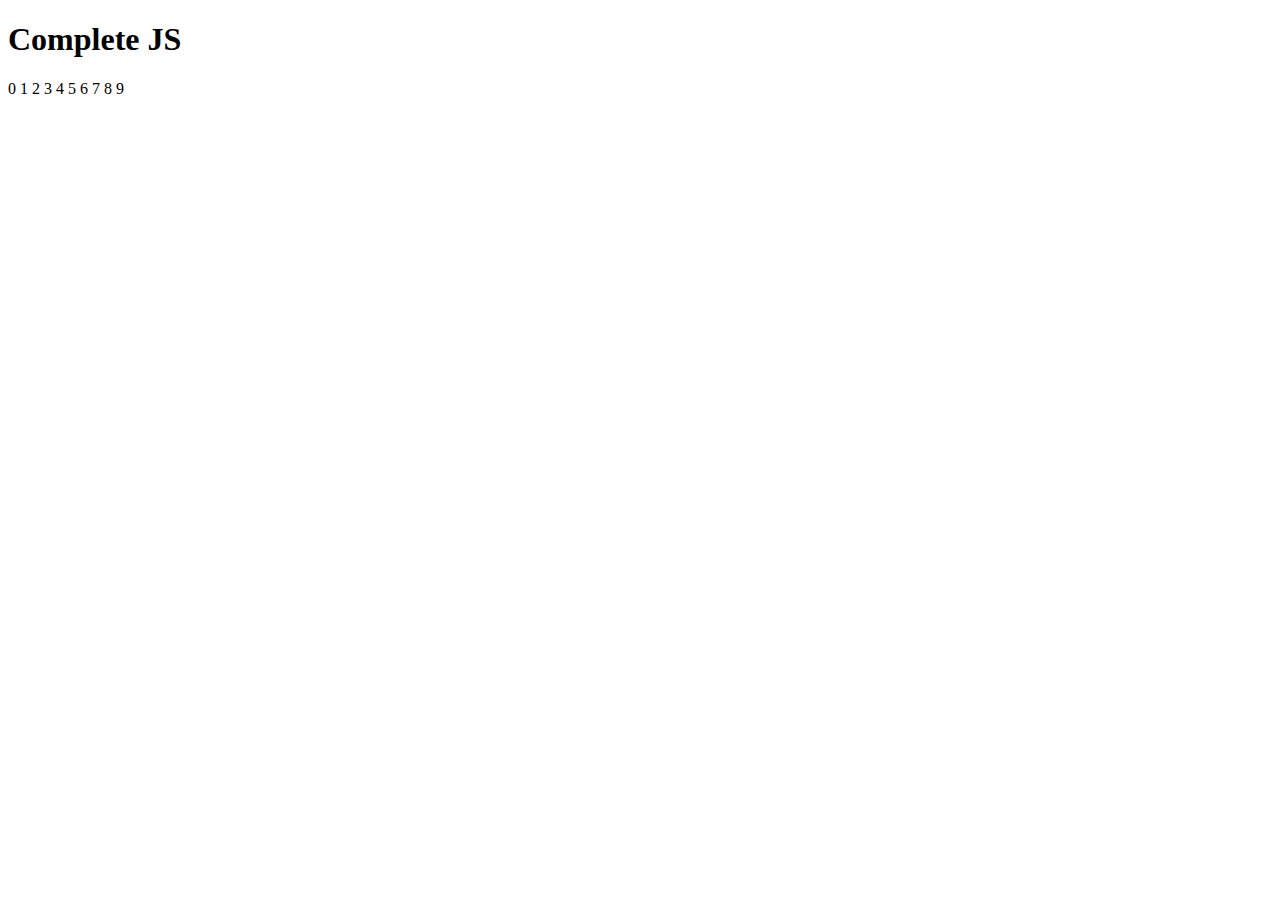
<file: 01.Basics/index.html>
<!DOCTYPE html>
<html lang="en">
  <head>
    <meta charset="UTF-8" />
    <meta name="viewport" content="width=device-width, initial-scale=1.0" />
    <title>Document</title>
  </head>
  <body>
    <h1>Complete JS</h1>

    <script src="./app.js"></script>
  </body>
</html>
</file>
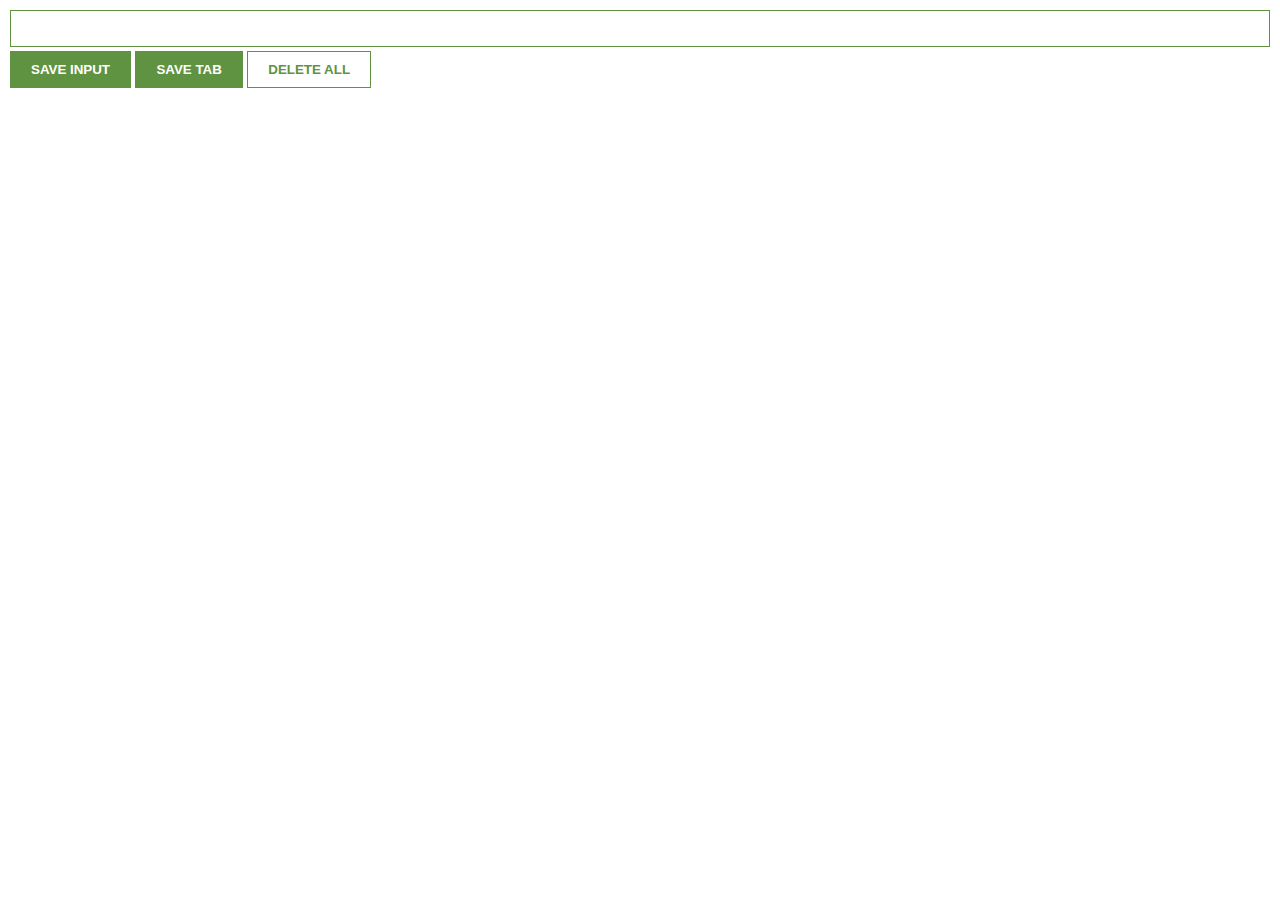
<file: CromeExtention/index.html>
<html>
  <head>
    <link rel="stylesheet" href="index.css" />
  </head>
  <body>
    <input type="text" id="input-el" />
    <button id="input-btn">SAVE INPUT</button>
    <button id="tab-btn">SAVE TAB</button>
    <button id="delete-btn">DELETE ALL</button>
    <ul id="ul-el"></ul>
    <script src="index.js"></script>
  </body>
</html>
</file>
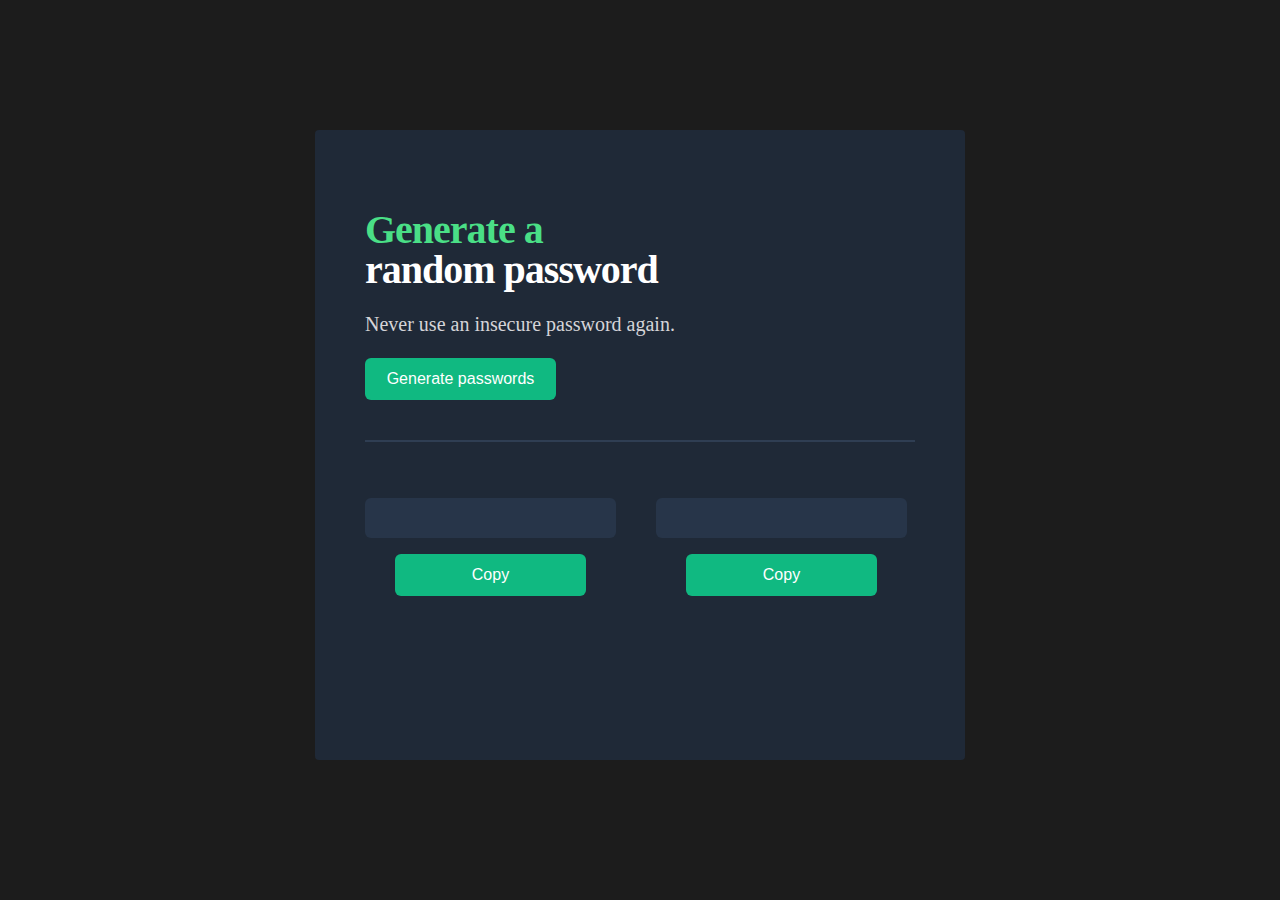
<file: RandomPasswordGenerator/index.html>
<html>
  <head>
    <link rel="stylesheet" href="index.css" />
  </head>
  <body>
    <div class="container">
     
        <span class="Generate">Generate a</span>
    </br>
        <span>random password</span>
        <h3>Never use an insecure password again.</h3>
        <button onclick="randomNumberGenerator()">Generate passwords</button>
      
      <div class="line"></div>
      <div class="btn-section">
        <div>
         <p class="passRandom" id="password-One"></p>
         <button  onclick="copyPassOne()" class="CopyTwo">Copy</button>
        </div>
        <div >
        <p class="passRandom" id="password-Two"></p>
         <button onclick="copyPassTwo()" class="CopyTwo">Copy</button>
        </div>
      </div>
    </div>
    </div>
    <script src="index.js"></script>
  </body>
</html>
</file>
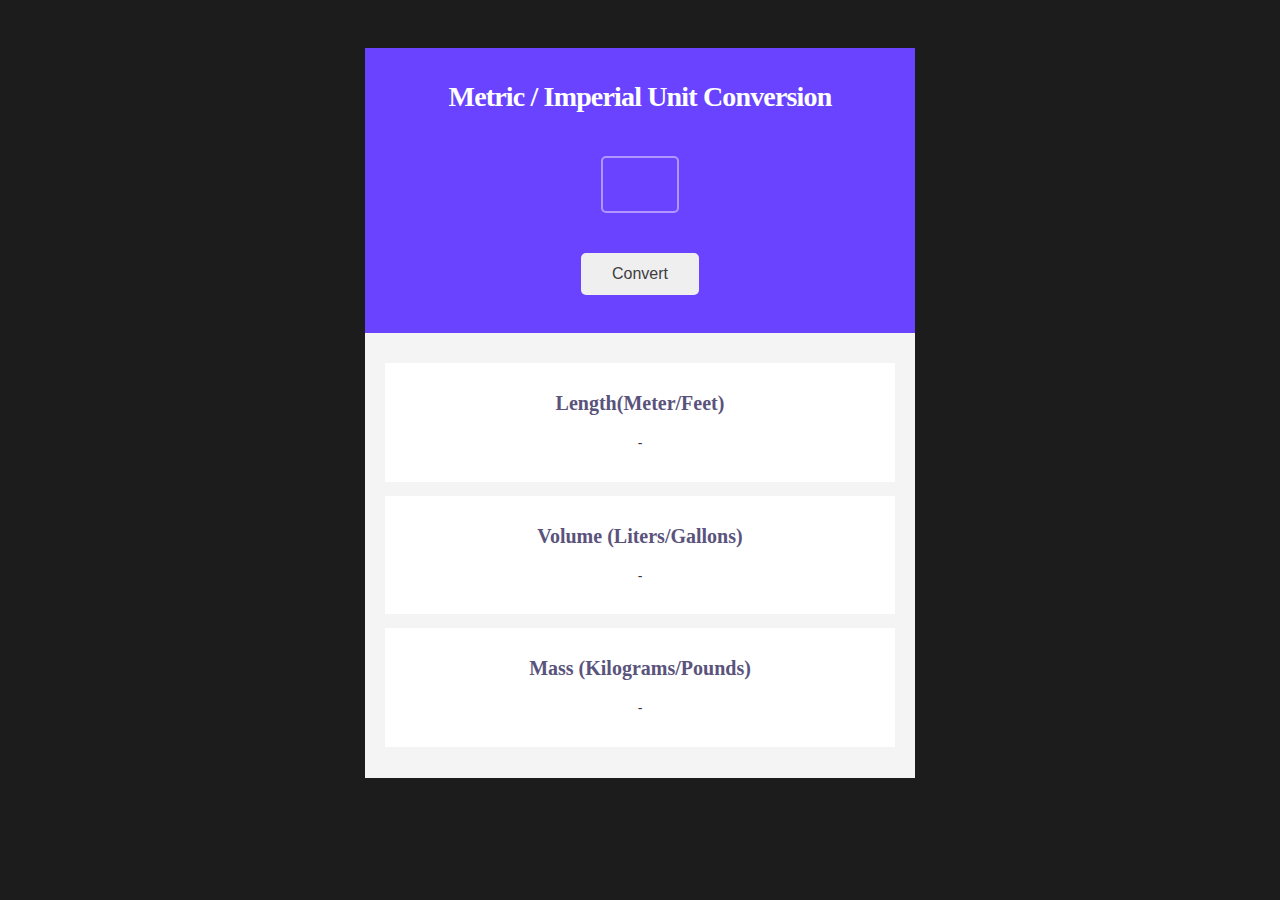
<file: UnitConverter/index.html>
<!DOCTYPE html>
<html lang="en">
  <head>
    <meta charset="UTF-8" />
    <meta name="viewport" content="width=device-width, initial-scale=1.0" />
    <title>Unit Converter</title>
    <link rel="stylesheet" href="style.css" />
  </head>
  <body>
    <div class="container">
      <div class="cardbox">
        <div class="card">
          <div class="heading">
            <span>Metric / Imperial Unit Conversion</span>
          </div>
          <div class="input">
            <input type="text" id="inputText" />
          </div>
          <button>Convert</button>
        </div>

        <div class="section-down">
          <div class="card-child">
            <p class="subHeading">Length(Meter/Feet)</p>
            <p id="feets" class="subtext">-</p>
          </div>
          <div class="card-child">
            <p class="subHeading">Volume (Liters/Gallons)</p>
            <p id="Liters" class="subtext">-</p>
          </div>

          <div class="card-child" >
            <p class="subHeading">Mass (Kilograms/Pounds)</p>
            <p class="subtext" id="Pounds">-</p>
          </div>
        </div>
      </div>
    </div>

    <script src="./index.js"></script>
  </body>
</html>
</file>
<file: CromeExtention/index.css>
body {
  margin: 0;
  padding: 10px;
  font-family: Arial, Helvetica, sans-serif;
  min-width: 400px;
}

input {
  width: 100%;
  padding: 10px;
  box-sizing: border-box;
  border: 1px solid #5f9341;
  margin-bottom: 4px;
}

button {
  background: #5f9341;
  color: white;
  padding: 10px 20px;
  border: 1px solid #5f9341;
  font-weight: bold;
}

#delete-btn {
  background: white;
  color: #5f9341;
}

ul {
  margin-top: 20px;
  list-style: none;
  padding-left: 0;
}

li {
  margin-top: 5px;
}

a {
  color: #5f9341;
}
</file>
<file: RandomPasswordGenerator/index.css>
body {
  margin: 0;
  box-sizing: border-box;
  background: #1c1c1c;
}

.container {
  margin: auto;
  background: #1f2937;
  width: 550px;
  height: 550px;
  margin-top: 130px;
  border-radius: 4px;
  padding: 80px 50px 0px 50px;
}

span,
.Generate {
  font-family: Karla;
  font-size: 40px;
  font-weight: 800;
  line-height: 40px;
  letter-spacing: -0.025em;
  text-align: left;
  color: #4adf86;
}
span {
  color: white;
  font-family: Inter;
  font-size: 40px;
  font-weight: 800;
  line-height: 40px;
  letter-spacing: -0.025em;
  text-align: left;
}

h3 {
  font-size: 20px;
  font-weight: 50;
  line-height: 28px;
  color: #d5d4d8;
}

button {
  background-color: #10b981;
  color: white;
  border: none;
  width: 191px;
  height: 42px;
  top: 284px;
  left: 52px;
  padding: 9px, 17px, 9px, 15px;
  border-radius: 6px;
  gap: 12px;
  font-weight: 500;
  font-size: 16px;
  line-height: 24px;
}

.line {
  border: 1px solid #2f3e53;
  margin: 40px 0px 40px 0px;
}

.btn-section {
  display: flex;
  gap: 40px;
}

.passRandom {
  border: none;
  background: #273549;
  width: 211px;
  border-radius: 6px;
  padding: 20px;
  text-align: center;
  color: #55f991;
  font-weight: 500;
  font-size: 16px;
}

.CopyTwo {
  margin-left: 30px;
}
</file>
<file: UnitConverter/style.css>
body {
  background: #1c1c1c;
  box-sizing: border-box;
  display: flex;
  align-items: center;
  justify-content: center;
  text-align: center;
  font-family: "Inter", sans-serif;
  font-family: "Montserrat", sans-serif;
  font-family: "Poppins", sans-serif;
}

.container {
  background: #f4f4f4;
  width: 550px;
  height: 730px;
  margin-top: 40px;
}

.card {
  background: #6943ff;
  height: 285px;
}

.heading {
  font-family: Inter;
  font-size: 28px;
  font-weight: 800;
  line-height: 38px;
  letter-spacing: -0.03em;
  text-align: center;
  color: #ffffff;
  padding: 30px 0px 20px 0px;
}

.input {
  padding: 20px 0px 40px 0px;
}

input {
  height: 51.23px;
  font-size: 58px;
  width: 70px;
  font-family: Inter;
  font-weight: 800;
  line-height: 24px;
  letter-spacing: 0em;
  text-align: center;
  border-radius: 5px;
  border: solid 2px#B295FF;
  background: #6943ff;
  color: #ffffff;
  outline: none;
}

button {
  width: 118px;
  height: 42px;
  border-radius: 5px;
  border: none;
  font-size: 16px;
  font-weight: 500;
  line-height: 24px;
  color: #3d3d3d;
}

.section-down {
  margin-top: 30px;
}
.card-child {
  background-color: #ffffff;
  margin: 14px 20px 14px 20px;
  height: 108.57px;
  padding-top: 10px;
}

.subHeading {
  color: #5a537b;
  font-family: Inter;
  font-size: 20px;
  font-weight: 600;
  line-height: 20px;
  letter-spacing: 0em;
  text-align: center;
}

.subtext {
  font-size: 14px;
  font-weight: 400;
  line-height: 20px;
  text-align: center;
  color: #353535;
}
</file>
